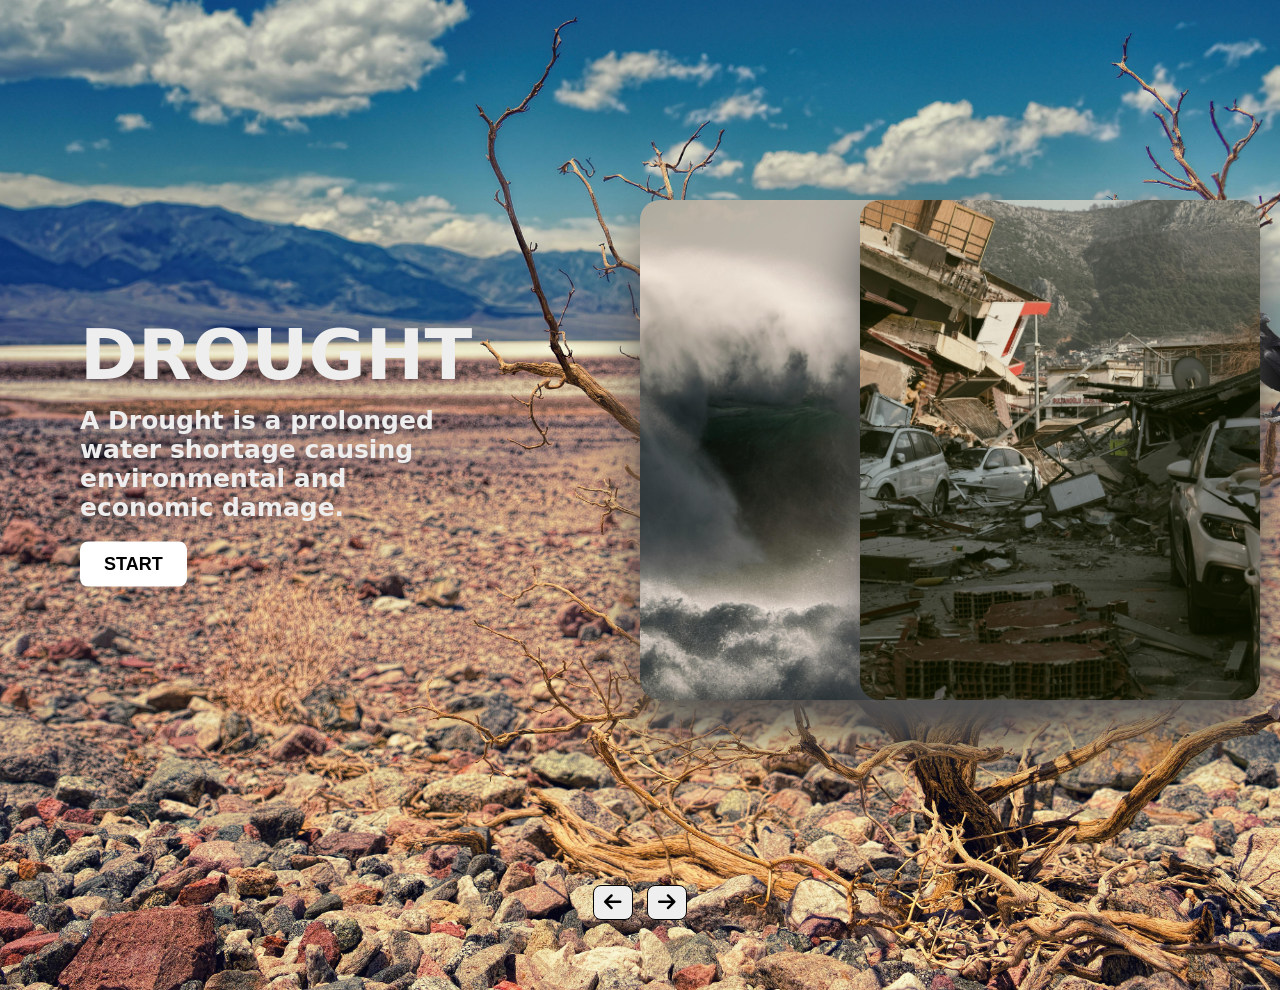
<file: home.html>
<!DOCTYPE html>
<html lang="en">
<head>
    <meta charset="UTF-8">
    <meta name="viewport" content="width=device-width, initial-scale=1.0">
    <title>Travel Destinations Slider</title>
    <link rel="stylesheet" href="https://cdnjs.cloudflare.com/ajax/libs/font-awesome/6.4.0/css/all.min.css">
    <style>
        * {
            margin: 0;
            padding: 0;
            box-sizing: border-box;
        }
        body {
            background: #eaeaea;
            overflow: hidden;
        }
        .container {
            
            position: absolute;
            top: 50%;
            left: 50%;
            transform: translate(-50%, -50%);
            width: 1920px;
            height: 1080px;
            background: #f5f5f5;
            box-shadow: 0 30px 50px #dbdbdb;
        }
        .container .slide .item {
            width: 400px;
            height: 500px;
            position: absolute;
            top: 50%;
            transform: translate(0, -50%);
            border-radius: 20px;
            box-shadow: 0 30px 50px #505050;
            background-position: 50% 50%;
            background-size: cover;
            display: inline-block;
            transition: 0.5s ease-in-out;
        }
        .slide .item:nth-child(1),
        .slide .item:nth-child(2) {
            top: 0;
            left: 0;
            transform: translate(0, 0);
            border-radius: 0;
            width: 100%;
            height: 100%;
        }
        .slide .item:nth-child(3) { left: 50%; }
        .slide .item:nth-child(4) { left: calc(50% + 220px); }
        .slide .item:nth-child(5) { left: calc(50% + 440px); }
        .slide .item:nth-child(n + 6) {
            left: calc(50% + 660px);
            opacity: 0;
        }
        .item .content {
            position: absolute;
            top: 50%;
            left: 200px;
            width: 400px;
            text-align: left;
            color: #eee;
            transform: translate(+50%, -50%);
            font-family: system-ui;
            z-index:10 ;
            opacity: 0;
            transition: opacity 0.5s ease-in-out;
        }
        .slide .item:nth-child(2) .content { opacity: 1; }
        .content .name {
            font-size: 70px;
            font-weight: bold;
            text-transform: uppercase;
            white-space: nowrap;
        }
        .content .des {
            font-size: 25px;
            margin-top: 10px;
            font-weight: bold;
            margin-bottom: 20px;
        }
        .content button {
    font-size: 18px; /* Keep font size constant */
    font-weight: 900; /* Always bold */
    font-family: 'Poppins', sans-serif; /* Bold and clean font */
    padding: 12px 24px;
    border: none;
    cursor: pointer;
    background-color: #ffffff; /* Button color */
    color: rgb(0, 0, 0);
    border-radius: 8px;
    transition: transform 0.2s ease-in-out;
    text-transform: uppercase;
}

.content button:hover {
    transform: scale(1.05); /* Slightly enlarge */
}



        .button {
            width: 100%;
            text-align: center;
            position: absolute;
            bottom: 70px;
            z-index: 10;
        }
        .button button {
            width: 40px;
            height: 35px;
            font-size: 20px;
            border-radius: 8px;
            border: none;
            cursor: pointer;
            z-index: 10;
            margin: 0 5px;
            border: 1px solid #000;
        }
        /* Earthquake Slide */
        .earthquake-container img {
    width: 100%;
    height: 100%;
    object-fit: cover;
    border-radius: 20px;
    position: absolute;
    top: 0;
    left: 0;
    z-index: 1;
}

        
        .earthquake-placeholder {
            width: 100%;
            height: 100%;
            object-fit: cover;
            border-radius: 20px;
            position: absolute;
            top: 0;
            left: 0;
            z-index: 1;
            opacity: 1;
            transition: opacity 1s ease-in-out;
        }
        .earthquake-video {
            width: 100%;
            height: 100%;
            position: absolute;
            top: 0;
            left: 0;
            border-radius: 20px;
            z-index: 5;
            opacity: 0;
            transform: scale(1.1); /* Start slightly zoomed */
            transition: opacity 1s ease-in-out, transform 1s ease-in-out;
        }
        /* Black overlay when Start is clicked */
.overlay {
    position: fixed;
    top: 0;
    left: 0;
    width: 100%;
    height: 100%;
    background: rgba(0, 0, 0, 0.7);
    opacity: 0;
    visibility: hidden;
    transition: opacity 0.5s ease-in-out, visibility 0.5s;
    
}
.overlay.active {
    opacity: 1;
    visibility: visible;
}

/* Pop-up character transition */
.popup {
    position: fixed;
    bottom: -100%; /* Start completely off-screen */
    left: 10%;
    width: 500px;
    height: auto;
    opacity: 0; /* Invisible initially */
    transform: translateY(100px); /* Starts even lower */
    transition: opacity 0.7s ease-in-out, transform 0.7s ease-in-out, bottom 0.7s ease-in-out;
    z-index: 1001;
    visibility: hidden;
}

/* Active state when Start is clicked */
.popup.active {
    bottom: 0; /* Moves up until the bottom aligns with the screen */
    opacity: 1; /* Fade in */
    transform: translateY(0); /* Moves fully up */
    visibility: visible;
}
/* Ensure popup2 is positioned properly */
.popup2 {
    position: fixed;
    bottom: 40%; /* Positioning it above the character */
    left: 20%;
    width: 500px;
    display: flex;
    align-items: center; /* Align text inside */
    justify-content: center;
    flex-direction: column;
    text-align: center;
    opacity: 0; /* Initially hidden */
    visibility: hidden;
    transition: opacity 0.7s ease-in-out;
    z-index: 1002;
}

/* Image inside popup2 */
.popup2 .cloud-image {
    width: 100%;
    height: auto;
}

/* Text inside popup2 */
.dialogue-text {
    position: absolute;
    top: 37%;
    left: 50%;
    transform: translate(-50%, -50%);
    width: 80%;  /* Adjust width for proper line breaks */
    font-size: 25px;
    font-weight: bold;
    color: black;
    font-family: 'Poppins', sans-serif;
    text-align: center;
    line-height: 1.4;  /* Increase line spacing for readability */
    white-space: normal; /* ✅ Allows text to break */
    word-wrap: break-word; /* ✅ Ensures words wrap properly */
}


/* Active state */
.popup2.active {
    opacity: 1;
    visibility: visible;
}
.popup3 {
    position: fixed;
    bottom: -100%; /* Start completely off-screen */
    left: 10%;
    width: 500px;
    height: auto;
    opacity: 0; /* Invisible initially */
    transform: translateY(100px); /* Starts even lower */
    transition: opacity 0.7s ease-in-out, transform 0.7s ease-in-out, bottom 0.7s ease-in-out;
    z-index: 1001;
    visibility: hidden;
}

/* Active state when Start is clicked */
.popup3.active {
    bottom: 0; /* Moves up until the bottom aligns with the screen */
    opacity: 1; /* Fade in */
    transform: translateY(0); /* Moves fully up */
    visibility: visible;
}
@keyframes pop-in-shake {
    0% { transform: scale(0.7) translate(0, 0); opacity: 0; }
    10% { transform: scale(1.05) translate(2px, 2px); opacity: 1; }
    20% { transform: scale(1) translate(-2px, -2px); }
    30% { transform: scale(1.02) translate(2px, -2px); }
    40% { transform: scale(1) translate(-2px, 2px); }
    50% { transform: scale(1.02) translate(2px, 2px); }
    60% { transform: scale(1) translate(0, 0); }
    100% { transform: scale(1); }
}

/* Apply this animation when Popup3 appears */
.popup3 {
    display: none; /* Initially hidden */
    opacity: 0;
    .popup3 {
    display: none; /* Initially hidden */
    opacity: 0;
    position: fixed; 
    bottom: 10px; /* Adjust as needed */
    left: 50%; /* Center horizontally */
    transform: translateX(-50%) scale(0.7); /* Center align and scale */
    background: white; /* Customize the background */
    padding: 20px;
    border-radius: 10px;
    box-shadow: 0px 4px 10px rgba(0, 0, 0, 0.2);
    animation: pop-in-shake 0.6s ease-out forwards;
}
transform: scale(0.7);
    animation: pop-in-shake 0.6s ease-out forwards;
}
/* 🔹 Popup4: Earthquake Image (Appears from Right) */
.popup4 {
    position: fixed;
    bottom: -100%; /* Start completely off-screen */
    left: 45%;
    width: 1000px;
    height: auto;
    opacity: 0; /* Invisible initially */
    transform: translateY(100px); /* Starts even lower */
    transition: opacity 0.7s ease-in-out, transform 0.7s ease-in-out, bottom 0.7s ease-in-out;
    z-index: 1001;
    visibility: hidden;
}

/* Active state when Start is clicked */
.popup4.active {
    bottom: 0; /* Moves up until the bottom aligns with the screen */
    opacity: 1; /* Fade in */
    transform: translateY(0); /* Moves fully up */
    visibility: visible;
}
@keyframes pop-in-shake {
    0% { transform: scale(0.7) translate(0, 0); opacity: 0; }
    10% { transform: scale(1.05) translate(2px, 2px); opacity: 1; }
    20% { transform: scale(1) translate(-2px, -2px); }
    30% { transform: scale(1.02) translate(2px, -2px); }
    40% { transform: scale(1) translate(-2px, 2px); }
    50% { transform: scale(1.02) translate(2px, 2px); }
    60% { transform: scale(1) translate(0, 0); }
    100% { transform: scale(1); }
}

/* Apply this animation when Popup3 appears */
.popup4 {
    display: none; /* Initially hidden */
    opacity: 0;
    .popup3 {
    display: none; /* Initially hidden */
    opacity: 0;
    position: fixed; 
    bottom: 10px; /* Adjust as needed */
    left: 50%; /* Center horizontally */
    transform: translateX(-50%) scale(0.7); /* Center align and scale */
    background: white; /* Customize the background */
    padding: 20px;
    border-radius: 10px;
    box-shadow: 0px 4px 10px rgba(0, 0, 0, 0.2);
    animation: pop-in-shake 0.6s ease-out forwards;
}
transform: scale(0.7);
    animation: pop-in-shake 0.6s ease-out forwards;
}

/* 🔹 Popup5: Dialogue Box for Popup4 */
.popup5 {
    position: absolute; /* ✅ Keeps it fixed on the screen */
    top: -10%; /* ✅ Adjust vertical position */
    left: 50%; /* ✅ Center horizontally */
    transform: translateX(-50%); /* ✅ Perfect centering */
    width: 500px; /* ✅ Adjust as needed */
    height: auto; /* ✅ Maintain aspect ratio */
    display: none; /* ✅ Initially hidden */
    z-index: 10000; /* ✅ Ensures it appears above other elements */
    animation: fadeIn 0.5s ease-in-out; /* ✅ Smooth appearance */
}

/* 🔹 Animation for smooth entry */
@keyframes fadeIn {
    from { opacity: 0; transform: translateY(-10px); }
    to { opacity: 1; transform: translateY(-10); }
}







    </style>
</head>
<body>
    <div class="container">
        <div class="slide">
            <div class="item" style="background-image: url('fire.jpg');">
                <div class="content">
                    <div class="name">Forest Fire</div>
                    <div class="des">A Forest fire is an uncontrolled wildfire causing destruction to nature and life.</div>
                    <button>Start</button>
                </div>
            </div>
            <div class="item" style="background-image: url('drought.jpg');">
                <div class="content">
                    <div class="name">Drought</div>
                    <div class="des">A Drought is a prolonged water shortage causing environmental and economic damage.</div>
                    <button>Start</button>
                </div>
            </div>
            <div class="item" style="background-image: url('tsunami.jpg');">
                <div class="content">
                    <div class="name">Tsunami</div>
                    <div class="des">A Tsunami disaster is a series of large ocean waves caused by underwater disturbances, leading to massive coastal destruction.</div>
                    <button>Start</button>
                </div>
            </div>
            <!-- Earthquake Slide -->
            <div class="item earthquake">
                <div class="earthquake-container">
                    <img src="earthquake.jpg">
                   
                </div>
                <div class="content">
                    <div class="name">Earthquake</div>
                    <div class="des">An earthquake is a sudden shaking of the ground caused by tectonic movements.</div>
                    <button>Start</button>
                </div>
            </div>
        </div>
        <div class="button">
            <button class="prev"><i class="fa-solid fa-arrow-left"></i></button>
            <button class="next"><i class="fa-solid fa-arrow-right"></i></button>
        </div>
    </div>
    <div class="overlay"></div>
    <img src="villager1.png" class="popup">
    <div class="popup2">
        <img src="cloud.png" class="cloud-image">
        <div class="dialogue-text">Welcome, traveler! Disaster awaits!</div>
    </div>
    <img src="villager2.png" class="popup3">
    <img src="earthquake2.png" class="popup4">
    
    <img src="cloud3.png" class="popup5">
    </div>
    
</body>

    <script>
        let next = document.querySelector('.next');
        let prev = document.querySelector('.prev');

        next.addEventListener('click', function() {
            let items = document.querySelectorAll('.item');
            document.querySelector('.slide').appendChild(items[0]);
            checkEarthquakeSlide();
        });

        prev.addEventListener('click', function() {
            let items = document.querySelectorAll('.item');
            document.querySelector('.slide').prepend(items[items.length - 1]);
            checkEarthquakeSlide();
        });

        function checkEarthquakeSlide() {
            let earthquakeSlide = document.querySelector('.earthquake');
            let placeholder = earthquakeSlide.querySelector('.earthquake-placeholder');
            let video = earthquakeSlide.querySelector('.earthquake-video');

            if (earthquakeSlide === document.querySelector('.slide').children[1]) {
                setTimeout(() => {
                    placeholder.style.opacity = '0';
                    video.style.opacity = '1';
                }, 500);
            } else {
                placeholder.style.opacity = '1';
                video.style.opacity = '0';
            }
        }
        const messages = [
    "Welcome, Survivalist!<br>Disaster awaits!",
    "Hello! I am Annie<br>Your safety instructor",
    "I am going to guide<br>you on how to save",
    "Your life when it comes to<br>natural calamities.",
    "Disasters-<br>they don't warn...",
    "...." // Last message triggers popup3 when clicked
];
const extraMessages = [ // 🔹 New messages after popup3 appears
    "Did you feel that?<br>The ground is shaking!",
    "Oh no!<br>Its the EARTHQUAKE MONSTERRR.",
    "Follow me, I'll guide you<br>",
    "For Evacuation<br>We'll have to solve<br>a QUIZ!"
];

let currentMessageIndex = 0;
let extraMessageIndex=0;
let popup2Reappeared = false; // ✅ Ensures popup2 reappears only once
let popup3Active = false; // ✅ Prevents message cycling after popup3 appears
let triggerPopup4Index = extraMessages.indexOf("Oh no! It's the earthquake monster!");
let popup4Triggered = false;
let popup5Triggered = false;


document.querySelectorAll('.content button').forEach(button => {
    button.addEventListener('click', function () {
        let parentSlide = this.closest('.item');

        if (parentSlide.classList.contains('earthquake')) {
            let popup = document.querySelector('.popup');
            let popup2 = document.querySelector('.popup2');
            let dialogueText = document.querySelector('.dialogue-text');

            popup.style.display = 'block';
            popup2.style.display = 'flex';
            dialogueText.innerHTML = messages[currentMessageIndex];

            setTimeout(() => {
                popup.classList.add('active');
            }, 10);

            setTimeout(() => {
                popup2.classList.add('active');
            }, 700);

            document.querySelector('.overlay').classList.add('active');
        }
    });
});

// 🔹 **Cycle messages & Show popup3 when clicking after last message**
document.addEventListener('click', function (event) {
    let popup = document.querySelector('.popup');
    let popup2 = document.querySelector('.popup2');
    let popup3 = document.querySelector('.popup3');
    let dialogueText = document.querySelector('.dialogue-text');

    if (popup3Active) return;

    if (popup2.classList.contains('active') && !event.target.closest('.content button')) {
        currentMessageIndex++;

        if (currentMessageIndex < messages.length) {
            dialogueText.innerHTML = messages[currentMessageIndex];
        }

        if (currentMessageIndex >= messages.length) {
            popup3Active = true;

            popup.classList.remove('active');
            popup2.classList.remove('active');
            popup.style.display = 'none';  
            popup2.style.display = 'none';  

            setTimeout(() => {
                popup3.style.display = 'flex';
                popup3.classList.add('active');
            }, 300); 
            
            setTimeout(() => {
                if (!popup2Reappeared) { 
                    popup2.style.display = 'flex';
                    popup2.classList.add('active');
                    popup2Reappeared = true;

                    // ✅ **Clear the last message ("....")**
                    dialogueText.innerHTML = "";

                    // ✅ **Prepare extra messages**
                    extraMessageIndex = 0;
                }
            }, 1000);
        }
    }
});

// 🔹 **Cycle `extraMessages[]` after popup2 reappears**
document.addEventListener('click', function (event) {
    let popup2 = document.querySelector('.popup2');
    let popup3 = document.querySelector('.popup3');
    let dialogueText = document.querySelector('.dialogue-text');

    if (popup2Reappeared && popup2.classList.contains('active') && popup3.classList.contains('active') && !event.target.closest('.content button')) {
        if (extraMessageIndex === 1 && !popup4Triggered) { 
    triggerPopup4(); // ✅ Show popup4 first
    popup4Triggered = true;
}

if (extraMessageIndex === 1 && !popup5Triggered) { 
    triggerPopup5(); // ✅ Show popup5 after popup4
    popup5Triggered = true;
}

        {
    
            dialogueText.innerHTML = extraMessages[extraMessageIndex]; 
            extraMessageIndex++;
        }
    }
    function triggerPopup5() {
    let popup5 = document.querySelector('.popup5');

    setTimeout(() => {
        popup5.style.display = 'block';
        popup5.classList.add('active');
    }, 500);
}

// ✅ Function to show popup4 (earthquake2.png)
function triggerPopup4() {
    let popup4 = document.querySelector('.popup4');

    setTimeout(() => {
        popup4.style.display = 'block';
        popup4.classList.add('active');
    }, 500);
}
});
    </script>


</html>
</file>
